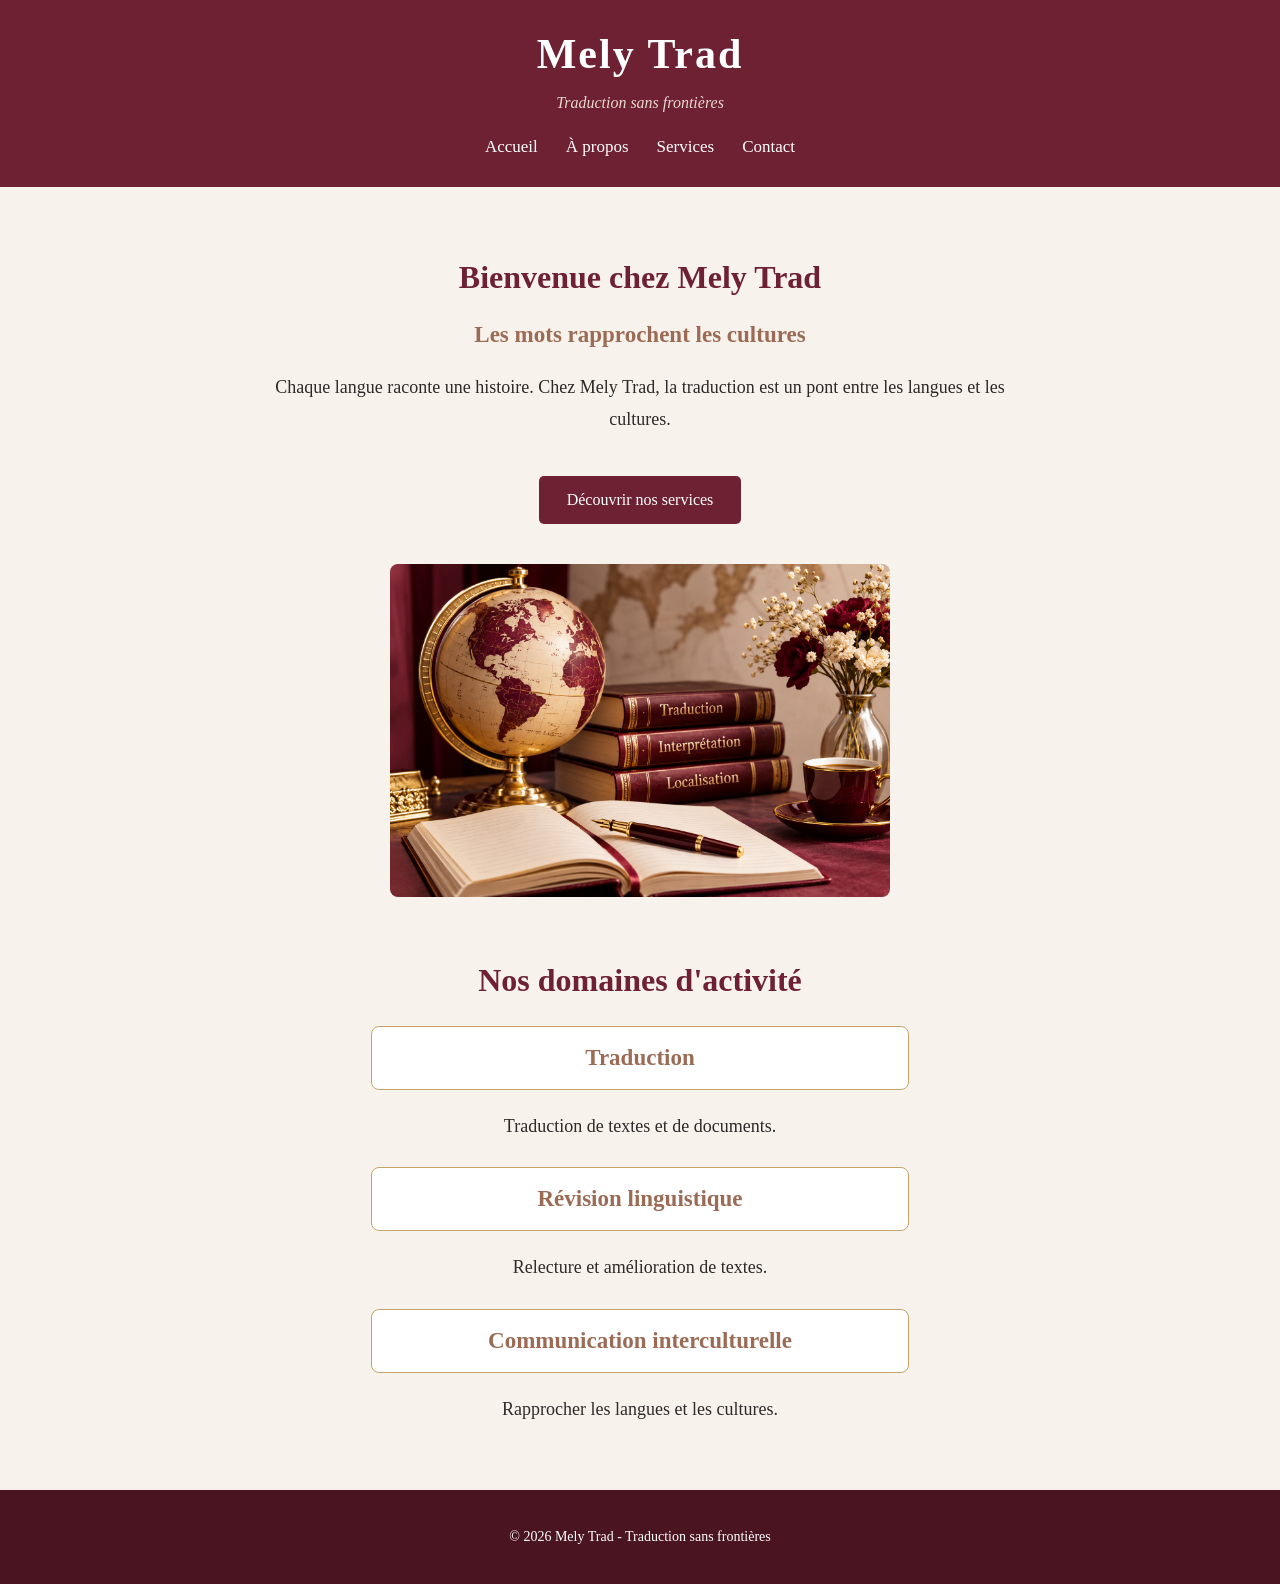
<file: index.html>
<!DOCTYPE html>
<html lang="fr">
<head>
    <meta charset="UTF-8">
    <title>Mely Trad - Accueil</title>
    <link rel="stylesheet" href="style.css">
</head>

<body>
    <header>
        <h1>Mely Trad</h1>
        <p>Traduction sans frontières</p>

        <nav>
            <a href="index.html">Accueil</a>
            <a href="apropos.html">À propos</a>
            <a href="services.html">Services</a>
            <a href="contact.html">Contact</a>
        </nav>
    </header>

    <main>
        <h2>Bienvenue chez Mely Trad</h2>
        <h3>Les mots rapprochent les cultures</h3>

        <p>
            Chaque langue raconte une histoire.
            Chez Mely Trad, la traduction est un pont
            entre les langues et les cultures.
        </p>

        <a href="services.html">Découvrir nos services</a>
		
		
		<img src="images/accueil.png" alt="Globe et livres" width="500" class="image-accueil">
		
        <h2>Nos domaines d'activité</h2>

        <h3>Traduction</h3>
        <p>Traduction de textes et de documents.</p>

        <h3>Révision linguistique</h3>
        <p>Relecture et amélioration de textes.</p>

        <h3>Communication interculturelle</h3>
        <p>Rapprocher les langues et les cultures.</p>
    </main>

    <footer>
        <p>© 2026 Mely Trad - Traduction sans frontières</p>
    </footer>
</body>
</html>
</file>
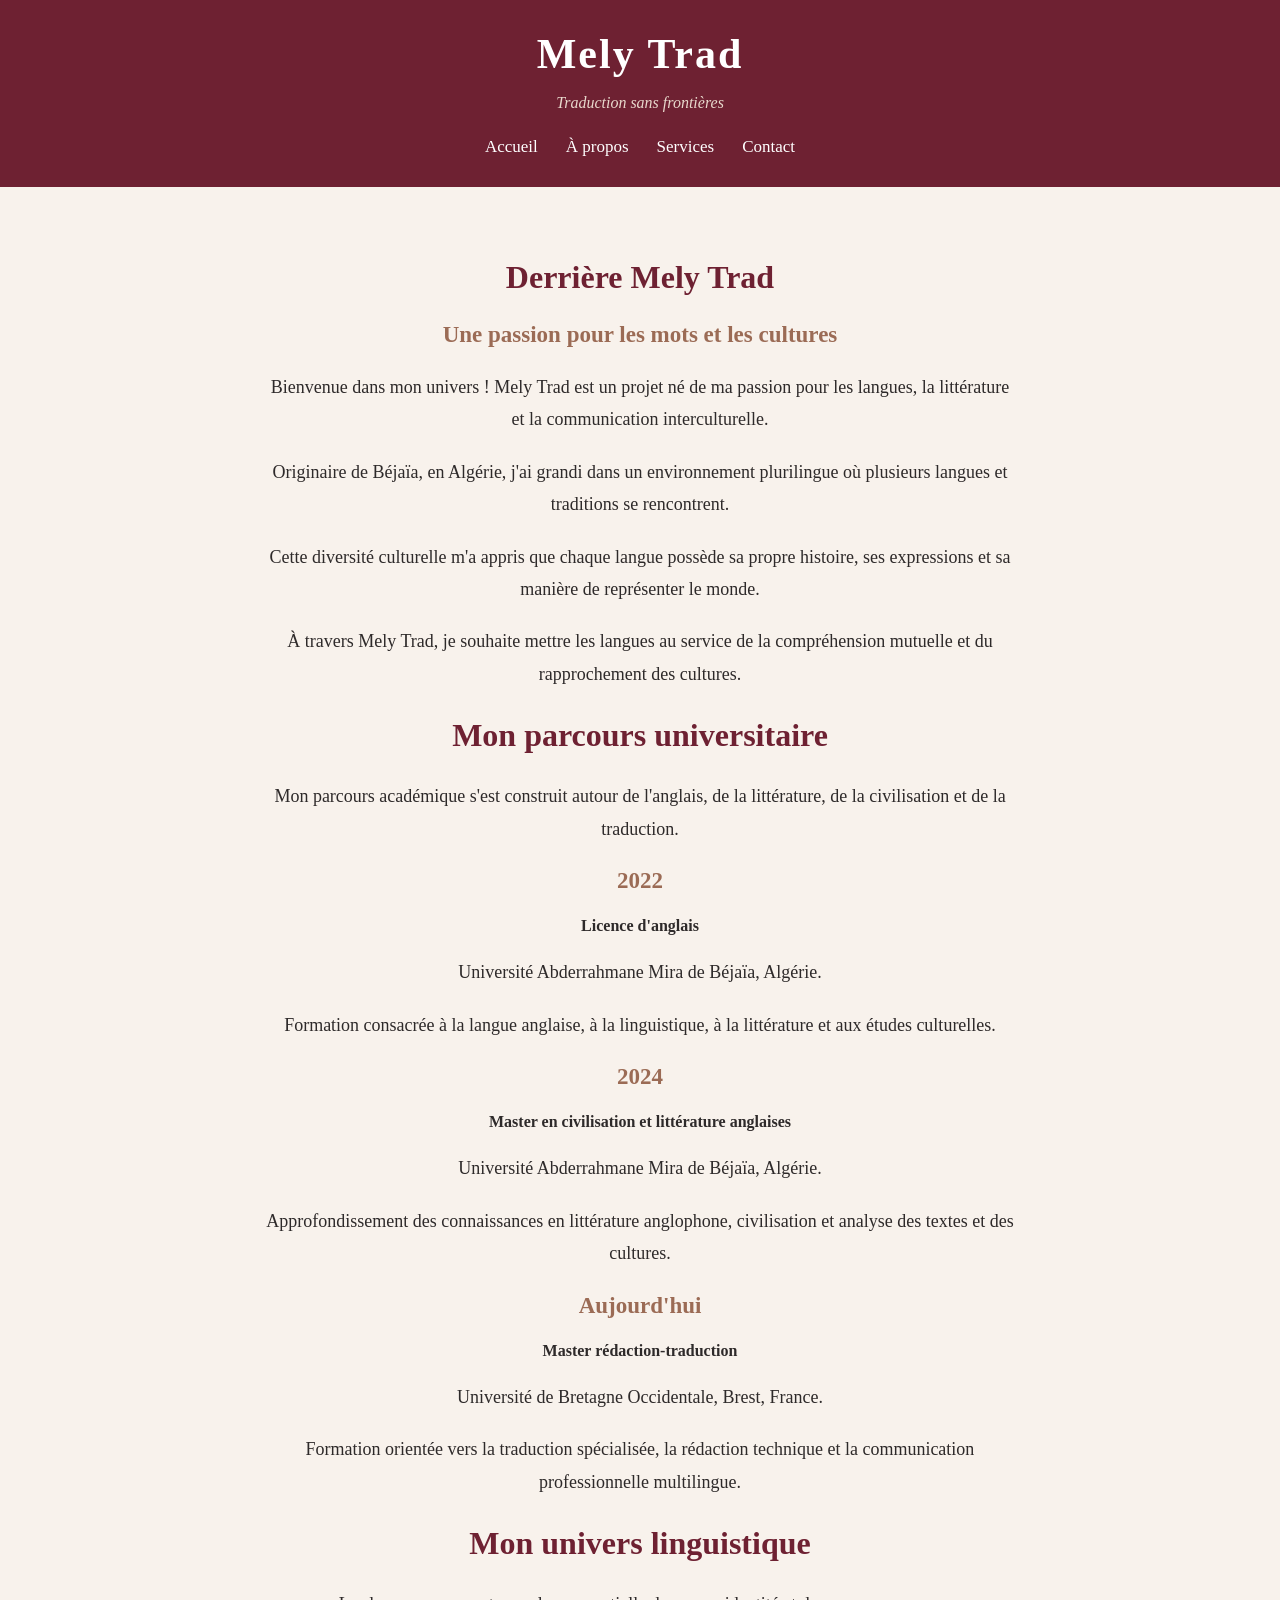
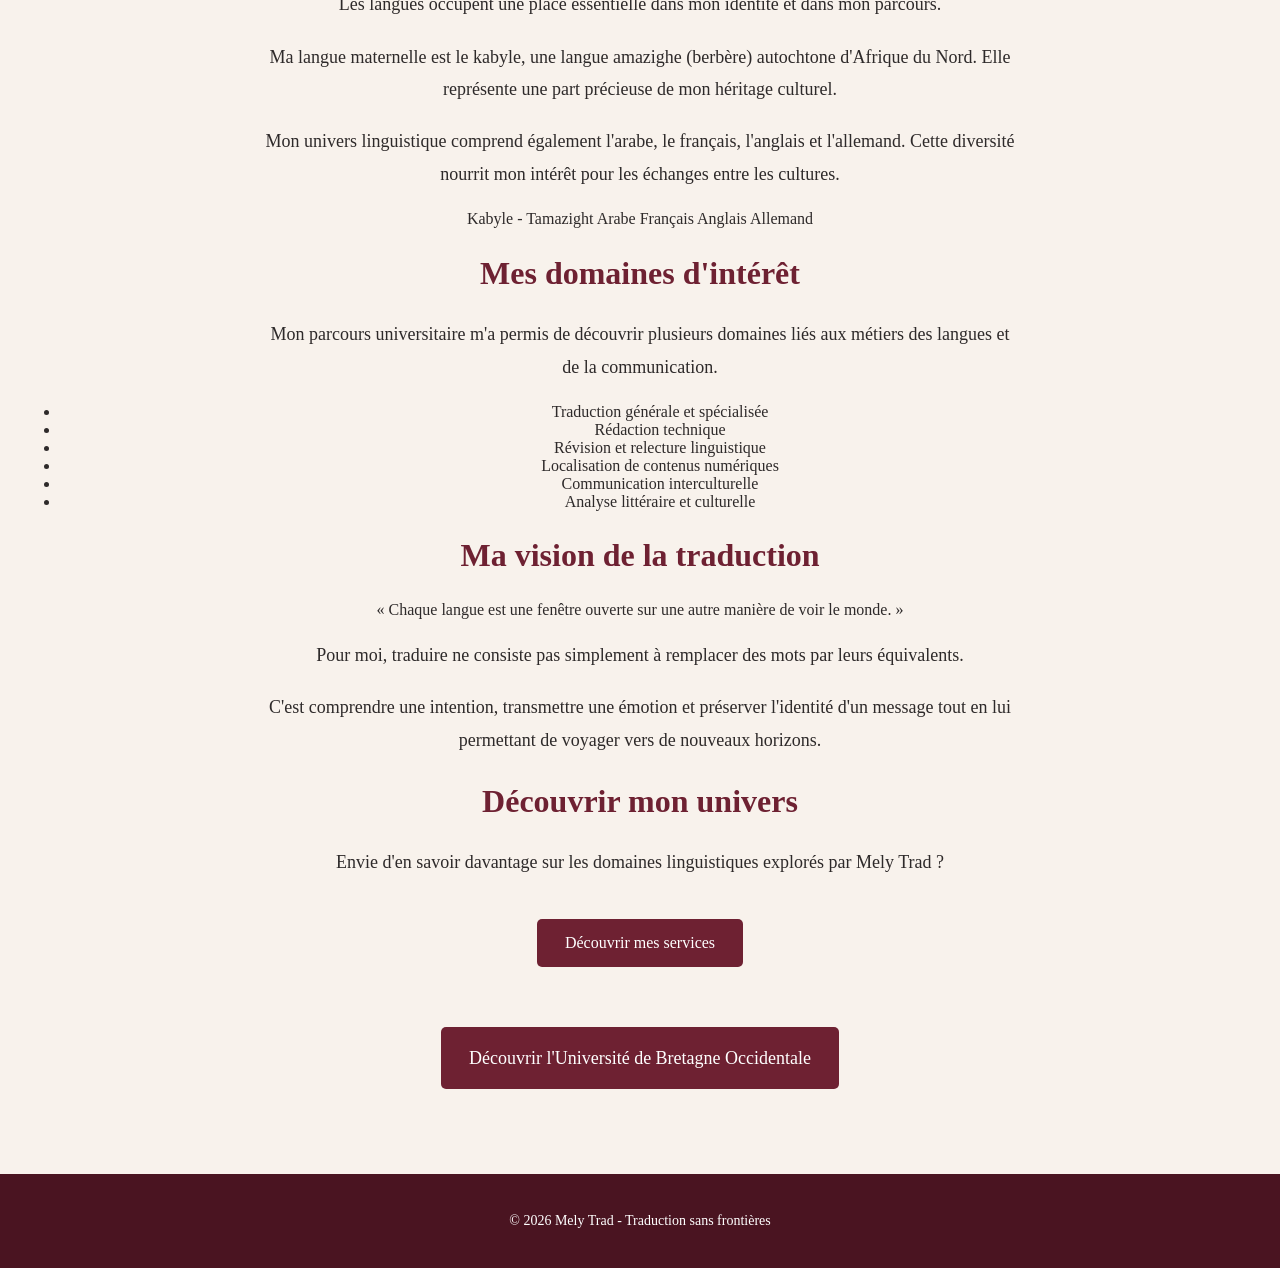
<file: apropos.html>
<!DOCTYPE html>
<html lang="fr">

<head>
    <meta charset="UTF-8">
    <meta name="viewport" content="width=device-width, initial-scale=1.0">
    <title>Mely Trad - À propos</title>
    <link rel="stylesheet" href="style.css">
</head>

<body>

    <!-- EN-TETE DU SITE -->
    <header>
        <h1>Mely Trad</h1>
        <p>Traduction sans frontières</p>

        <!-- MENU DE NAVIGATION -->
        <nav>
            <a href="index.html">Accueil</a>
            <a href="apropos.html">À propos</a>
            <a href="services.html">Services</a>
            <a href="contact.html">Contact</a>
        </nav>
    </header>

    <main>

        <!-- PRESENTATION -->
        <section class="apropos-intro">

            <h2>Derrière Mely Trad</h2>

            <h3>Une passion pour les mots et les cultures</h3>

            <p>
                Bienvenue dans mon univers !
                Mely Trad est un projet né de ma passion
                pour les langues, la littérature
                et la communication interculturelle.
            </p>

            <p>
                Originaire de Béjaïa, en Algérie,
                j'ai grandi dans un environnement
                plurilingue où plusieurs langues
                et traditions se rencontrent.
            </p>

            <p>
                Cette diversité culturelle m'a appris
                que chaque langue possède sa propre
                histoire, ses expressions et sa manière
                de représenter le monde.
            </p>

            <p>
                À travers Mely Trad, je souhaite
                mettre les langues au service
                de la compréhension mutuelle
                et du rapprochement des cultures.
            </p>

        </section>

        <!-- PARCOURS UNIVERSITAIRE -->
        <section class="apropos-parcours">

            <h2>Mon parcours universitaire</h2>

            <p>
                Mon parcours académique s'est construit
                autour de l'anglais, de la littérature,
                de la civilisation et de la traduction.
            </p>

            <div class="parcours-cartes">

                <div class="parcours-carte">
                    <h3>2022</h3>
                    <h4>Licence d'anglais</h4>

                    <p>
                        Université Abderrahmane Mira
                        de Béjaïa, Algérie.
                    </p>

                    <p>
                        Formation consacrée à la langue
                        anglaise, à la linguistique,
                        à la littérature et aux
                        études culturelles.
                    </p>
                </div>

                <div class="parcours-carte">
                    <h3>2024</h3>
                    <h4>Master en civilisation
                        et littérature anglaises</h4>

                    <p>
                        Université Abderrahmane Mira
                        de Béjaïa, Algérie.
                    </p>

                    <p>
                        Approfondissement des connaissances
                        en littérature anglophone,
                        civilisation et analyse
                        des textes et des cultures.
                    </p>
                </div>

                <div class="parcours-carte">
                    <h3>Aujourd'hui</h3>
                    <h4>Master rédaction-traduction</h4>

                    <p>
                        Université de Bretagne
                        Occidentale, Brest, France.
                    </p>

                    <p>
                        Formation orientée vers la
                        traduction spécialisée,
                        la rédaction technique
                        et la communication
                        professionnelle multilingue.
                    </p>
                </div>

            </div>

        </section>

        <!-- LANGUES -->
        <section class="apropos-langues">

            <h2>Mon univers linguistique</h2>

            <p>
                Les langues occupent une place
                essentielle dans mon identité
                et dans mon parcours.
            </p>

            <p>
                Ma langue maternelle est le kabyle,
                une langue amazighe (berbère)
                autochtone d'Afrique du Nord.
                Elle représente une part précieuse
                de mon héritage culturel.
            </p>

            <p>
                Mon univers linguistique comprend
                également l'arabe, le français,
                l'anglais et l'allemand.
                Cette diversité nourrit mon intérêt
                pour les échanges entre les cultures.
            </p>

            <div class="liste-langues">
                <span>Kabyle - Tamazight</span>
                <span>Arabe</span>
                <span>Français</span>
                <span>Anglais</span>
                <span>Allemand</span>
            </div>

        </section>

        <!-- COMPETENCES ET INTERETS -->
        <section class="apropos-competences">

            <h2>Mes domaines d'intérêt</h2>

            <p>
                Mon parcours universitaire m'a permis
                de découvrir plusieurs domaines
                liés aux métiers des langues
                et de la communication.
            </p>

            <ul>
                <li>Traduction générale et spécialisée</li>
                <li>Rédaction technique</li>
                <li>Révision et relecture linguistique</li>
                <li>Localisation de contenus numériques</li>
                <li>Communication interculturelle</li>
                <li>Analyse littéraire et culturelle</li>
            </ul>

        </section>

        <!-- PHILOSOPHIE -->
        <section class="apropos-citation">

            <h2>Ma vision de la traduction</h2>

            <blockquote>
                « Chaque langue est une fenêtre
                ouverte sur une autre manière
                de voir le monde. »
            </blockquote>

            <p>
                Pour moi, traduire ne consiste pas
                simplement à remplacer des mots
                par leurs équivalents.
            </p>

            <p>
                C'est comprendre une intention,
                transmettre une émotion et préserver
                l'identité d'un message tout en
                lui permettant de voyager
                vers de nouveaux horizons.
            </p>

        </section>

        <!-- LIENS -->
        <section class="apropos-liens">

            <h2>Découvrir mon univers</h2>

            <p>
                Envie d'en savoir davantage
                sur les domaines linguistiques
                explorés par Mely Trad ?
            </p>

            <a href="services.html">
                Découvrir mes services
            </a>

            <p>
                <a href="https://www.univ-brest.fr/"
                   target="_blank"
                   rel="noopener noreferrer">
                    Découvrir l'Université
                    de Bretagne Occidentale
                </a>
            </p>

        </section>

    </main>

    <!-- PIED DE PAGE -->
    <footer>
        <p>
            © 2026 Mely Trad -
            Traduction sans frontières
        </p>
    </footer>

</body>
</html>
</file>
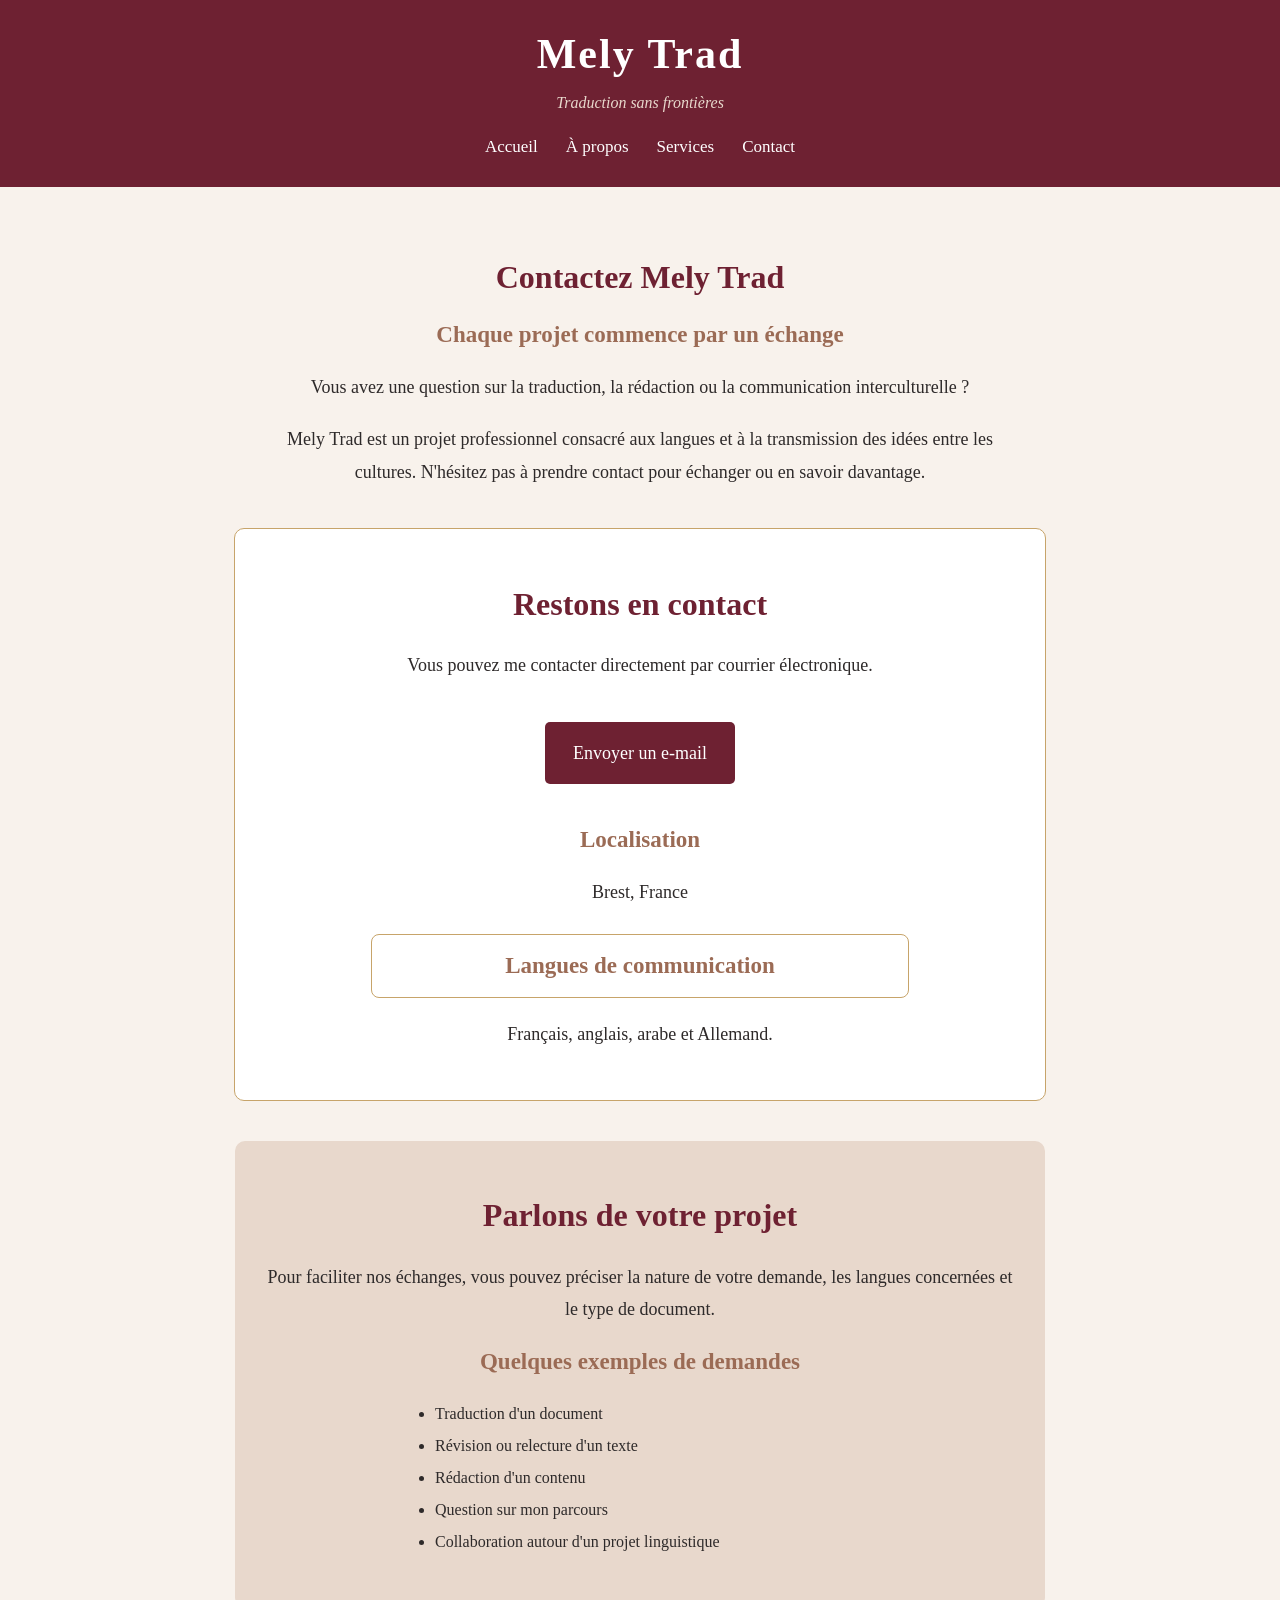
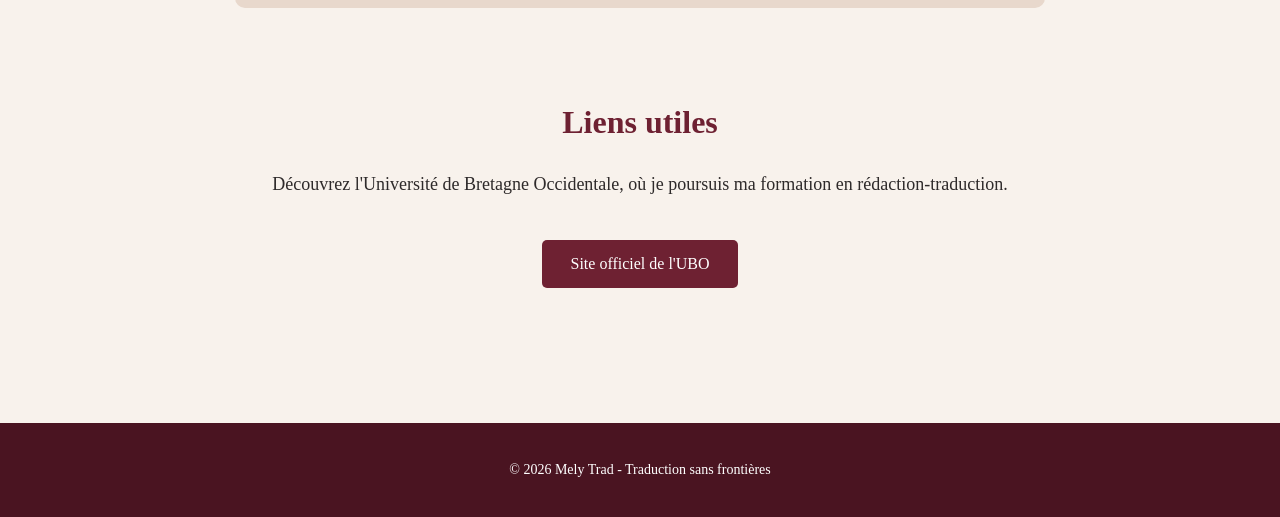
<file: contact.html>
<!DOCTYPE html>
<html lang="fr">

<head>
    <meta charset="UTF-8">
    <meta name="viewport" content="width=device-width, initial-scale=1.0">
    <title>Mely Trad - Contact</title>
    <link rel="stylesheet" href="style.css">
</head>

<body>

    <!-- EN-TETE -->
    <header>
        <h1>Mely Trad</h1>
        <p>Traduction sans frontières</p>

        <nav>
            <a href="index.html">Accueil</a>
            <a href="apropos.html">À propos</a>
            <a href="services.html">Services</a>
            <a href="contact.html">Contact</a>
        </nav>
    </header>

    <main>

        <h2>Contactez Mely Trad</h2>

        <h3>Chaque projet commence par un échange</h3>

        <p>
            Vous avez une question sur la traduction,
            la rédaction ou la communication
            interculturelle ?
        </p>

        <p>
            Mely Trad est un projet professionnel
            consacré aux langues et à la transmission
            des idées entre les cultures.
            N'hésitez pas à prendre contact pour
            échanger ou en savoir davantage.
        </p>

        <!-- CONTACT -->
        <section class="contact-info">

            <h2>Restons en contact</h2>

            <p>
                Vous pouvez me contacter directement
                par courrier électronique.
            </p>

            <p>
                <a href="mailto:melytrad@gmail.com">
                    Envoyer un e-mail
                </a>
            </p>

            <h3>Localisation</h3>

            <p>Brest, France</p>

            <h3>Langues de communication</h3>

            <p>
                Français, anglais, arabe et Allemand.
            </p>

        </section>

        <!-- INFORMATIONS -->
        <section class="contact-projet">

            <h2>Parlons de votre projet</h2>

            <p>
                Pour faciliter nos échanges,
                vous pouvez préciser la nature
                de votre demande, les langues
                concernées et le type de document.
            </p>

            <h3>Quelques exemples de demandes</h3>

            <ul>
                <li>Traduction d'un document</li>
                <li>Révision ou relecture d'un texte</li>
                <li>Rédaction d'un contenu</li>
                <li>Question sur mon parcours</li>
                <li>Collaboration autour d'un projet linguistique</li>
            </ul>

        </section>

        <!-- LIEN EXTERIEUR -->
        <section class="contact-liens">

            <h2>Liens utiles</h2>

            <p>
                Découvrez l'Université de Bretagne
                Occidentale, où je poursuis
                ma formation en rédaction-traduction.
            </p>

            <a href="https://www.univ-brest.fr/"
               target="_blank" rel="noopener noreferrer">
                Site officiel de l'UBO
            </a>

        </section>

    </main>

    <footer>
        <p>© 2026 Mely Trad - Traduction sans frontières</p>
    </footer>

</body>
</html>
</file>
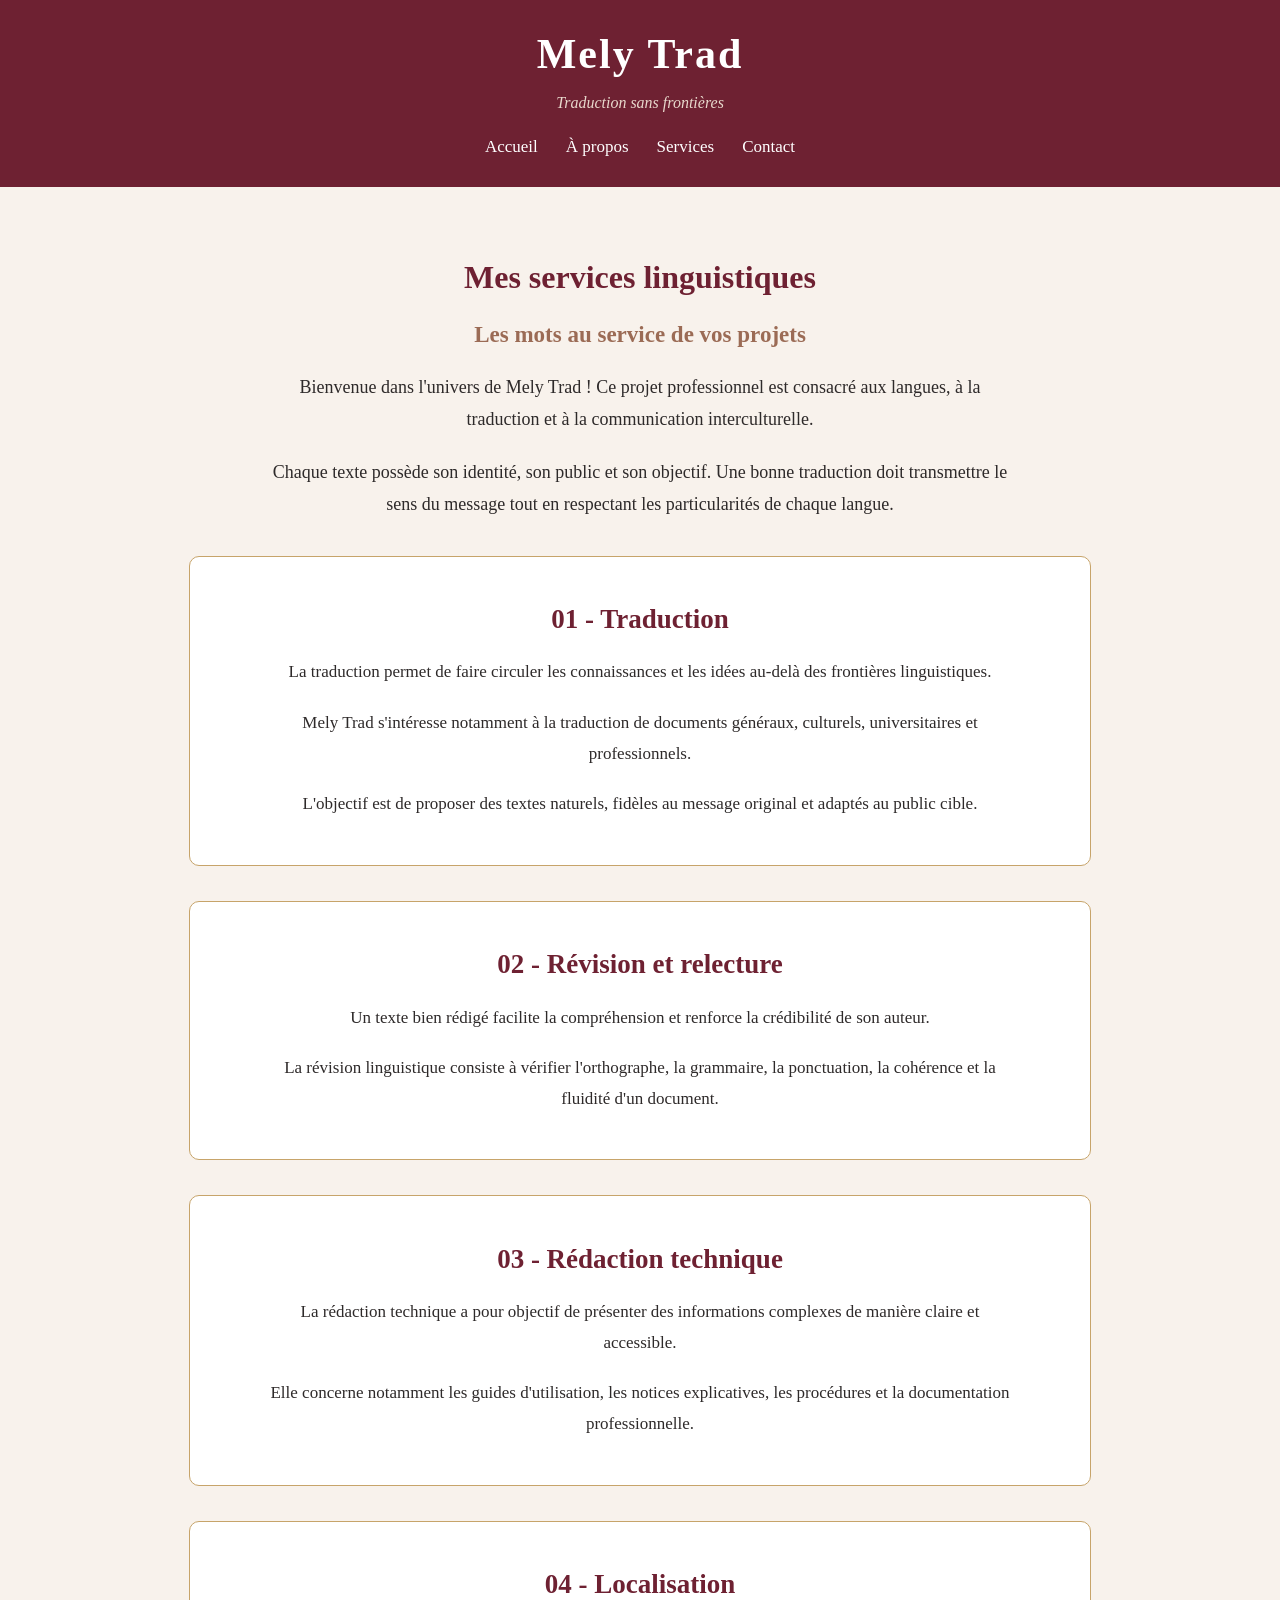
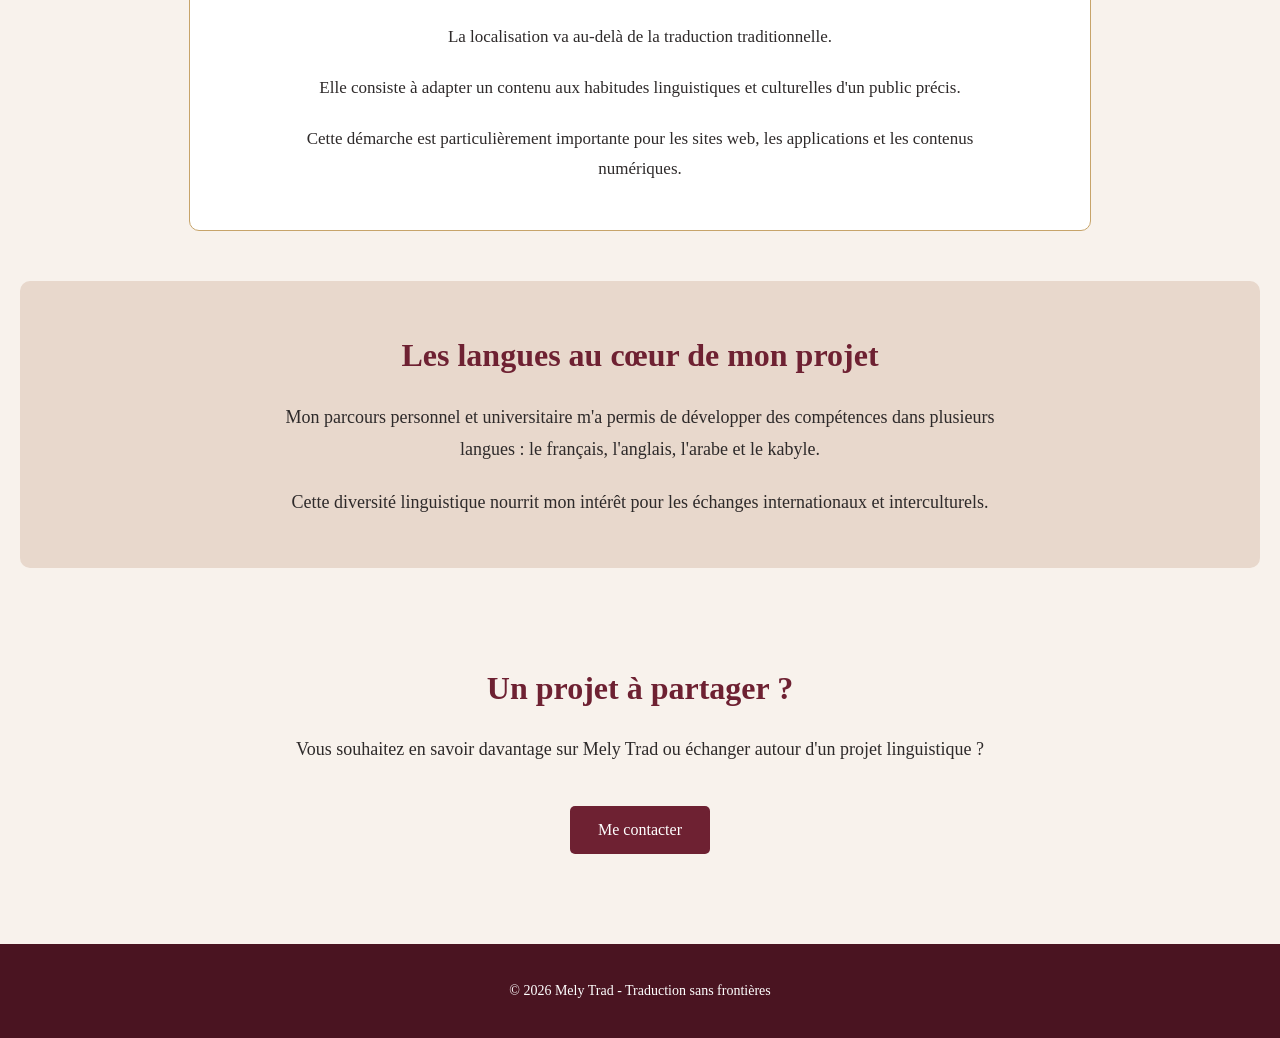
<file: services.html>
<!DOCTYPE html>
<html lang="fr">

<head>
    <meta charset="UTF-8">
    <meta name="viewport"
          content="width=device-width, initial-scale=1.0">
    <title>Mely Trad - Services</title>
    <link rel="stylesheet" href="style.css">
</head>

<body>

    <!-- EN-TETE -->
    <header>
        <h1>Mely Trad</h1>
        <p>Traduction sans frontières</p>

        <nav>
            <a href="index.html">Accueil</a>
            <a href="apropos.html">À propos</a>
            <a href="services.html">Services</a>
            <a href="contact.html">Contact</a>
        </nav>
    </header>

    <main>

        <!-- INTRODUCTION -->
        <h2>Mes services linguistiques</h2>

        <h3>Les mots au service de vos projets</h3>

        <p>
            Bienvenue dans l'univers de Mely Trad !
            Ce projet professionnel est consacré
            aux langues, à la traduction et à la
            communication interculturelle.
        </p>

        <p>
            Chaque texte possède son identité,
            son public et son objectif.
            Une bonne traduction doit transmettre
            le sens du message tout en respectant
            les particularités de chaque langue.
        </p>

        <!-- TRADUCTION -->
        <section class="service-detail">

            <h2>01 - Traduction</h2>

            <p>
                La traduction permet de faire circuler
                les connaissances et les idées au-delà
                des frontières linguistiques.
            </p>

            <p>
                Mely Trad s'intéresse notamment
                à la traduction de documents
                généraux, culturels, universitaires
                et professionnels.
            </p>

            <p>
                L'objectif est de proposer des textes
                naturels, fidèles au message original
                et adaptés au public cible.
            </p>

        </section>

        <!-- REVISION -->
        <section class="service-detail">

            <h2>02 - Révision et relecture</h2>

            <p>
                Un texte bien rédigé facilite
                la compréhension et renforce
                la crédibilité de son auteur.
            </p>

            <p>
                La révision linguistique consiste
                à vérifier l'orthographe,
                la grammaire, la ponctuation,
                la cohérence et la fluidité
                d'un document.
            </p>

        </section>

        <!-- REDACTION -->
        <section class="service-detail">

            <h2>03 - Rédaction technique</h2>

            <p>
                La rédaction technique a pour objectif
                de présenter des informations complexes
                de manière claire et accessible.
            </p>

            <p>
                Elle concerne notamment les guides
                d'utilisation, les notices explicatives,
                les procédures et la documentation
                professionnelle.
            </p>

        </section>

        <!-- LOCALISATION -->
        <section class="service-detail">

            <h2>04 - Localisation</h2>

            <p>
                La localisation va au-delà
                de la traduction traditionnelle.
            </p>

            <p>
                Elle consiste à adapter un contenu
                aux habitudes linguistiques
                et culturelles d'un public précis.
            </p>

            <p>
                Cette démarche est particulièrement
                importante pour les sites web,
                les applications et les contenus
                numériques.
            </p>

        </section>

        <!-- LANGUES -->
        <section class="langues">

            <h2>Les langues au cœur de mon projet</h2>

            <p>
                Mon parcours personnel et universitaire
                m'a permis de développer des compétences
                dans plusieurs langues :
                le français, l'anglais,
                l'arabe et le kabyle.
            </p>

            <p>
                Cette diversité linguistique nourrit
                mon intérêt pour les échanges
                internationaux et interculturels.
            </p>

        </section>

        <!-- CONTACT -->
        <section class="contact-services">

            <h2>Un projet à partager ?</h2>

            <p>
                Vous souhaitez en savoir davantage
                sur Mely Trad ou échanger autour
                d'un projet linguistique ?
            </p>

            <a href="contact.html">
                Me contacter
            </a>

        </section>

    </main>

    <footer>
        <p>
            © 2026 Mely Trad -
            Traduction sans frontières
        </p>
    </footer>

</body>
</html>
</file>
<file: style.css>
/* MELY TRAD - ROYAL BURGUNDY */

/* STYLE GENERAL */
body {
    margin: 0;
    background-color: #F8F2EC;
    color: #2E2A2A;
    font-family: Georgia, serif;
    text-align: center;
}

/* EN-TETE */
header {
    background-color: #6E2132;
    color: white;
    padding: 30px 20px;
}

header h1 {
    font-size: 42px;
    margin: 0;
    letter-spacing: 2px;
}

header p {
    color: #E8D8CC;
    font-style: italic;
}

/* MENU DE NAVIGATION */
nav {
    margin-top: 25px;
}

nav a {
    color: white;
    text-decoration: none;
    margin: 12px;
    font-size: 17px;
}

nav a:hover {
    color: #C7A46A;
}

/* PARTIE PRINCIPALE */
main {
    padding: 45px 20px;
}

main h2 {
    color: #6E2132;
    font-size: 32px;
}

main h3 {
    color: #9B6B55;
    font-size: 23px;
}

main p {
    font-size: 18px;
    line-height: 1.8;
    max-width: 750px;
    margin: 20px auto;
}

/* BOUTON SERVICES */
main a {
    display: inline-block;
    background-color: #6E2132;
    color: white;
    padding: 15px 28px;
    margin: 20px 0;
    text-decoration: none;
    border-radius: 5px;
}

main a:hover {
    background-color: #C7A46A;
}

/* DOMAINES D'ACTIVITE */
main h2:nth-of-type(2) {
    margin-top: 65px;
}

main h3:nth-of-type(n+2) {
    background-color: #FFFFFF;
    border: 1px solid #C7A46A;
    border-radius: 8px;
    padding: 18px;
    max-width: 500px;
    margin: 25px auto 10px;
}

/* PIED DE PAGE */
footer {
    background-color: #4A1421;
    color: white;
    padding: 25px;
    font-size: 14px;
}
.image-accueil {
    display: block;
    margin: 20px auto;
    border-radius: 8px;
}
/* PAGE SERVICES */

.service-detail {
    background-color: #FFFFFF;
    border: 1px solid #C7A46A;
    border-radius: 10px;
    max-width: 850px;
    margin: 35px auto;
    padding: 25px;
}

.service-detail h2 {
    color: #6E2132;
    font-size: 27px;
}

.service-detail p {
    font-size: 17px;
    line-height: 1.8;
}

.langues {
    background-color: #E8D8CC;
    padding: 30px 20px;
    margin-top: 50px;
    border-radius: 10px;
}

.contact-services {
    margin-top: 50px;
    padding: 25px;
}

/* PAGE CONTACT */

.contact-info {
    background-color: #FFFFFF;
    border: 1px solid #C7A46A;
    border-radius: 10px;
    padding: 30px;
    max-width: 750px;
    margin: 40px auto;
}

.contact-projet {
    background-color: #E8D8CC;
    border-radius: 10px;
    padding: 30px;
    max-width: 750px;
    margin: 40px auto;
}

.contact-projet ul {
    text-align: left;
    max-width: 450px;
    margin: 20px auto;
    line-height: 2;
}

.contact-liens {
    padding: 30px;
    margin: 40px auto;
}

.contact-info h2,
.contact-projet h2 {
    color: #6E2132;
}
</file>
